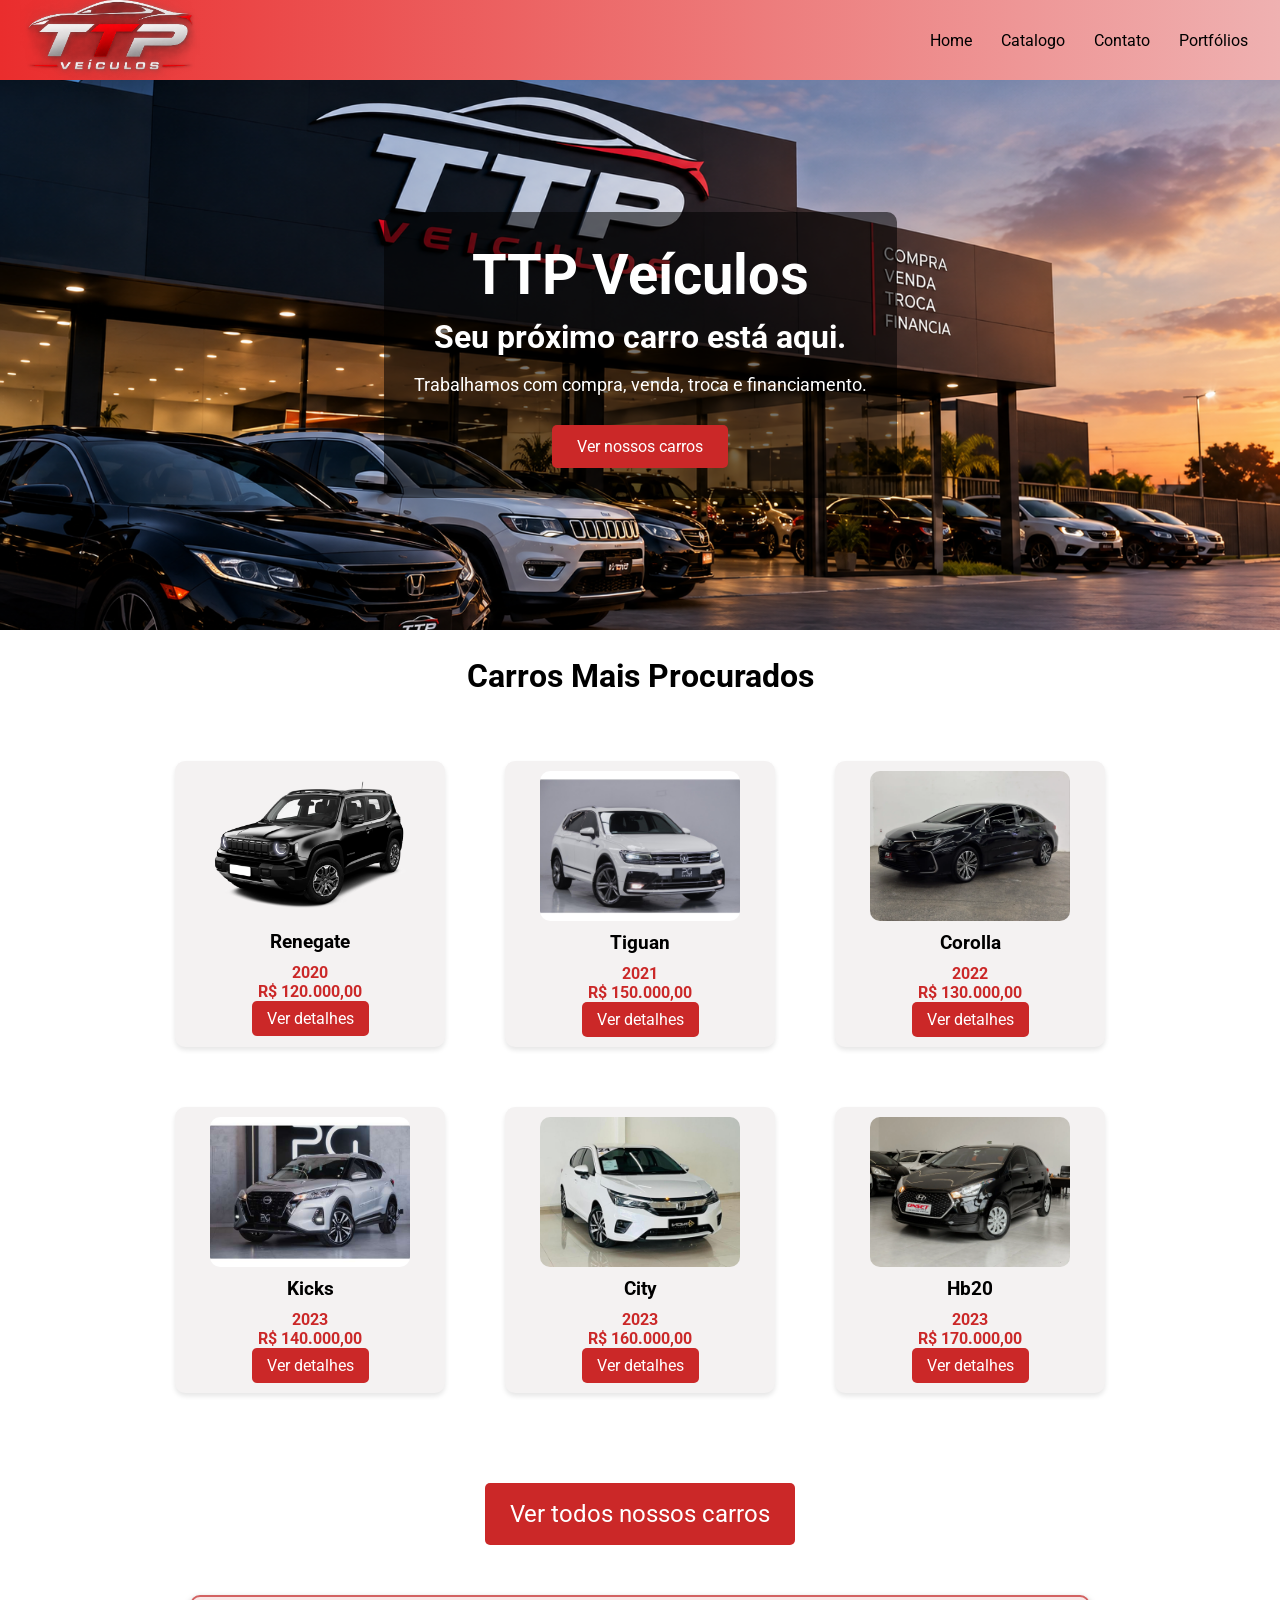
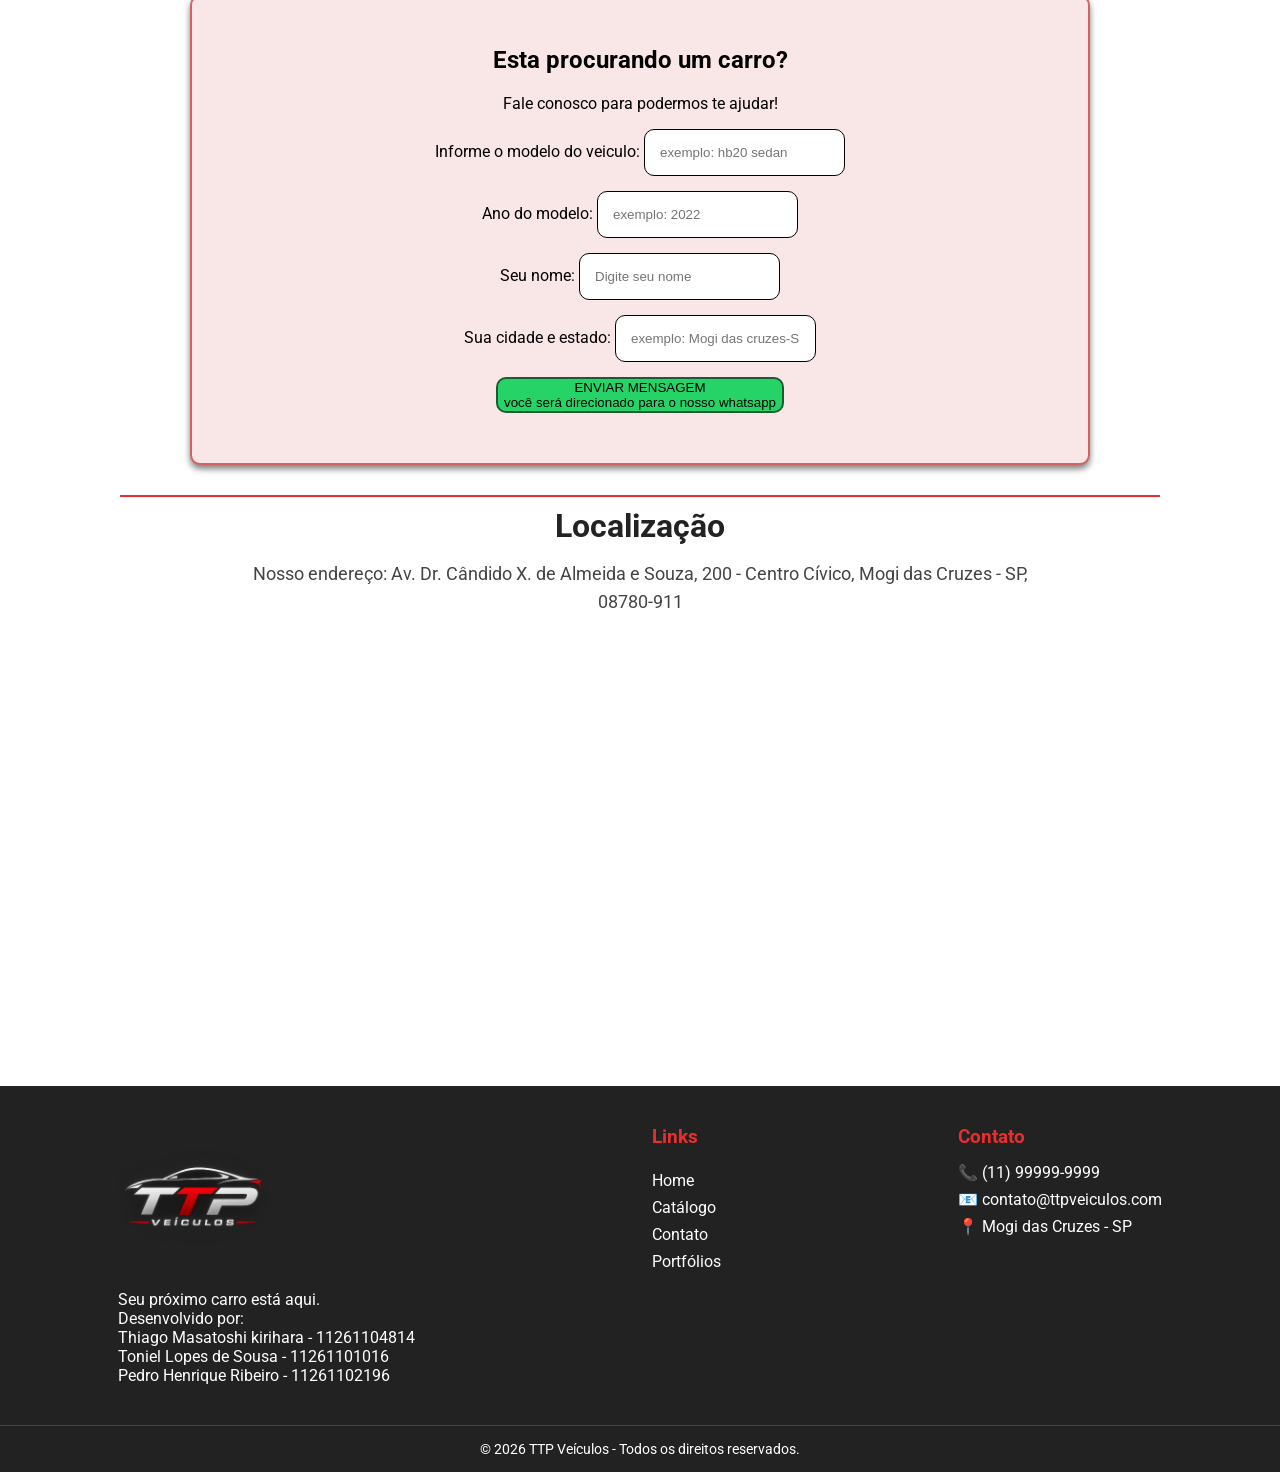
<file: index.html>
<!DOCTYPE html>
<html lang="pt-br">
<head>
    <meta charset="UTF-8">
    <meta name="viewport" content="width=device-width, initial-scale=1.0">
    <title>TTP Veiculos</title>
    <link rel="stylesheet" href="style.css">
    <link rel="preconnect" href="https://fonts.googleapis.com">
    <link rel="preconnect" href="https://fonts.gstatic.com" crossorigin>
    <link href="https://fonts.googleapis.com/css2?family=Black+Ops+One&family=Roboto:ital,wdth,wght@0,75..100,100..900;1,75..100,100..900&display=swap" rel="stylesheet">
</head>
<body>
    <header>
        <img class="logo" src="assets/logo.png" alt="Logo da TTP Veiculos">
        <nav>
            <ul>
                <li><a href="index.html">Home</a></li>
                <li><a href="catalogo.html">Catalogo</a></li>
                <li><a href="contato.html">Contato</a></li>
                <li><a href="portfolio.html">Portfólios</a></li>
            </ul>
        </nav>
    </header>   

    <section class="hero">
    <div class="hero-content">
        <h1>TTP Veículos</h1>
        <h2>Seu próximo carro está aqui.</h2>
        <p>
            Trabalhamos com compra, venda, troca e financiamento.
        </p>
        <a href="catalogo.html" class="hero-button">
            Ver nossos carros
        </a>
    </div>  
    </section>

<section class="maisprocurados">
    <h1>Carros Mais Procurados</h1>
    <div class="carros-container">
        <div class="carro-item">
            <img src="assets/renegate1/carro1-0.webp" alt="Carro 1">
            <h3>Renegate</h3>
            <h4>2020</h4>
            <h4 class="valor">R$ 120.000,00</h4>
            <a class="link-carro" href="carro_detalhes.html#img-renegate">Ver detalhes</a>
        </div>
        <div class="carro-item">
            <img src="assets/tiguan2/carro2-0.jpg" alt="Carro 2">
            <h3>Tiguan</h3>
            <h4>2021</h4>
            <h4 class="valor">R$ 150.000,00</h4>
            <a class="link-carro" href="carro_detalhes.html#img-tiguan">Ver detalhes</a>
        </div>
        <div class="carro-item">
            <img src="assets/corolla3/carro3-0.webp" alt="Carro 3">
            <h3>Corolla</h3>
            <h4>2022</h4>
            <h4 class="valor">R$ 130.000,00</h4>
            <a class="link-carro" href="carro_detalhes.html#img-corolla">Ver detalhes</a>
        </div>
        <div class="carro-item">
            <img src="assets/kicks4/carro4-0.jpg" alt="Carro 4">
            <h3>Kicks</h3>
            <h4>2023</h4>
            <h4 class="valor">R$ 140.000,00</h4>
            <a class="link-carro" href="carro_detalhes.html#img-kicks">Ver detalhes</a>
        </div>
        <div class="carro-item">
            <img src="assets/city5/carro5-0.jpg" alt="Carro 5">
            <h3>City</h3>
            <h4>2023</h4>
            <h4 class="valor">R$ 160.000,00</h4>
            <a class="link-carro" href="carro_detalhes.html#img-city">Ver detalhes</a>
        </div>
        <div class="carro-item">
            <img src="assets/hb206/carro6-0.webp" alt="Carro 6">
            <h3>Hb20</h3>
            <h4>2023</h4>
            <h4 class="valor">R$ 170.000,00</h4>
            <a class="link-carro" href="carro_detalhes.html#img-hb20">Ver detalhes</a>
        </div>
    </div>

        <div class="ver-mais">
            <a href="catalogo.html">Ver todos nossos carros</a>
        </div>
    
</section>

<section>
    <div id="form-contato" class="formulariocontato">
        <h1>Esta procurando um carro?</h1>
        <p>Fale conosco para podermos te ajudar!</p>
        <form id="camposform">

            <div class="campo">
                <label for="modelo-veiculo"> Informe o modelo do veiculo: </label>
                <input type="text" id="modelo-veiculo" required placeholder="exemplo: hb20 sedan">
            </div>

            <div class="campo">
                <label for="ano-veiculo">Ano do modelo: </label>
                <input type="number" id="ano-veiculo" required placeholder="exemplo: 2022">
            </div>

            <div class="campo">
                <label for="nome-cliente">Seu nome: </label>
                <input type="text" id="nome-cliente" required placeholder="Digite seu nome">
            </div>

            <div class="campo">
                <label for="cidade-cliente">Sua cidade e estado: </label>
                <input type="text" id="cidade-cliente" required placeholder="exemplo: Mogi das cruzes-SP">
            </div>

            <button class="botao-form" type="submit">ENVIAR MENSAGEM<br> você será direcionado para o nosso whatsapp</button>
        </form>
    </div>
</section>

<section>
    <div class="localizacao">
        <h1>Localização</h1>
        <p>Nosso endereço: Av. Dr. Cândido X. de Almeida e Souza, 200 - Centro Cívico, Mogi das Cruzes - SP, 08780-911</p>
        <iframe src="https://www.google.com/maps/embed?pb=!1m18!1m12!1m3!1d5493.735828514916!2d-46.184822549854324!3d-23.517873858874648!2m3!1f0!2f0!3f0!3m2!1i1024!2i768!4f13.1!3m3!1m2!1s0x94ce7b7e1f6a37d5%3A0xd0b2523effde0064!2sUniversidade%20de%20Mogi%20das%20Cruzes!5e0!3m2!1spt-BR!2sbr!4v1791236373984!5m2!1spt-BR!2sbr" width="600" height="450" style="border:0;" allowfullscreen="" loading="lazy" referrerpolicy="strict-origin-when-cross-origin"></iframe>    
    </div>
</section>

<section class="footer">
    <div class="footer-container">

        <div class="footer-logo">
            <img src="assets/logo.png" alt="TTP Veículos">
            <p>Seu próximo carro está aqui.</p>
            <p>Desenvolvido por:<br> Thiago Masatoshi kirihara - 11261104814
            <br>
            Toniel Lopes de Sousa - 11261101016
            <br>
            Pedro Henrique Ribeiro - 11261102196</p>
        </div>

        <div class="footer-links">
            <h3>Links</h3>
            <a href="index.html">Home</a>
            <a href="catalogo.html">Catálogo</a>
            <a href="contato.html">Contato</a>
            <a href="portfolio.html">Portfólios</a>
        </div>

        <div class="footer-contato">
            <h3>Contato</h3>
            <p>📞 (11) 99999-9999</p>
            <p>📧 contato@ttpveiculos.com</p>
            <p>📍 Mogi das Cruzes - SP</p>
        </div>

    </div>

    <div class="footer-bottom">
        <p>© 2026 TTP Veículos - Todos os direitos reservados.</p>
    </div>
</section>

<script src="script.js"></script>
</body>
</html>
</file>
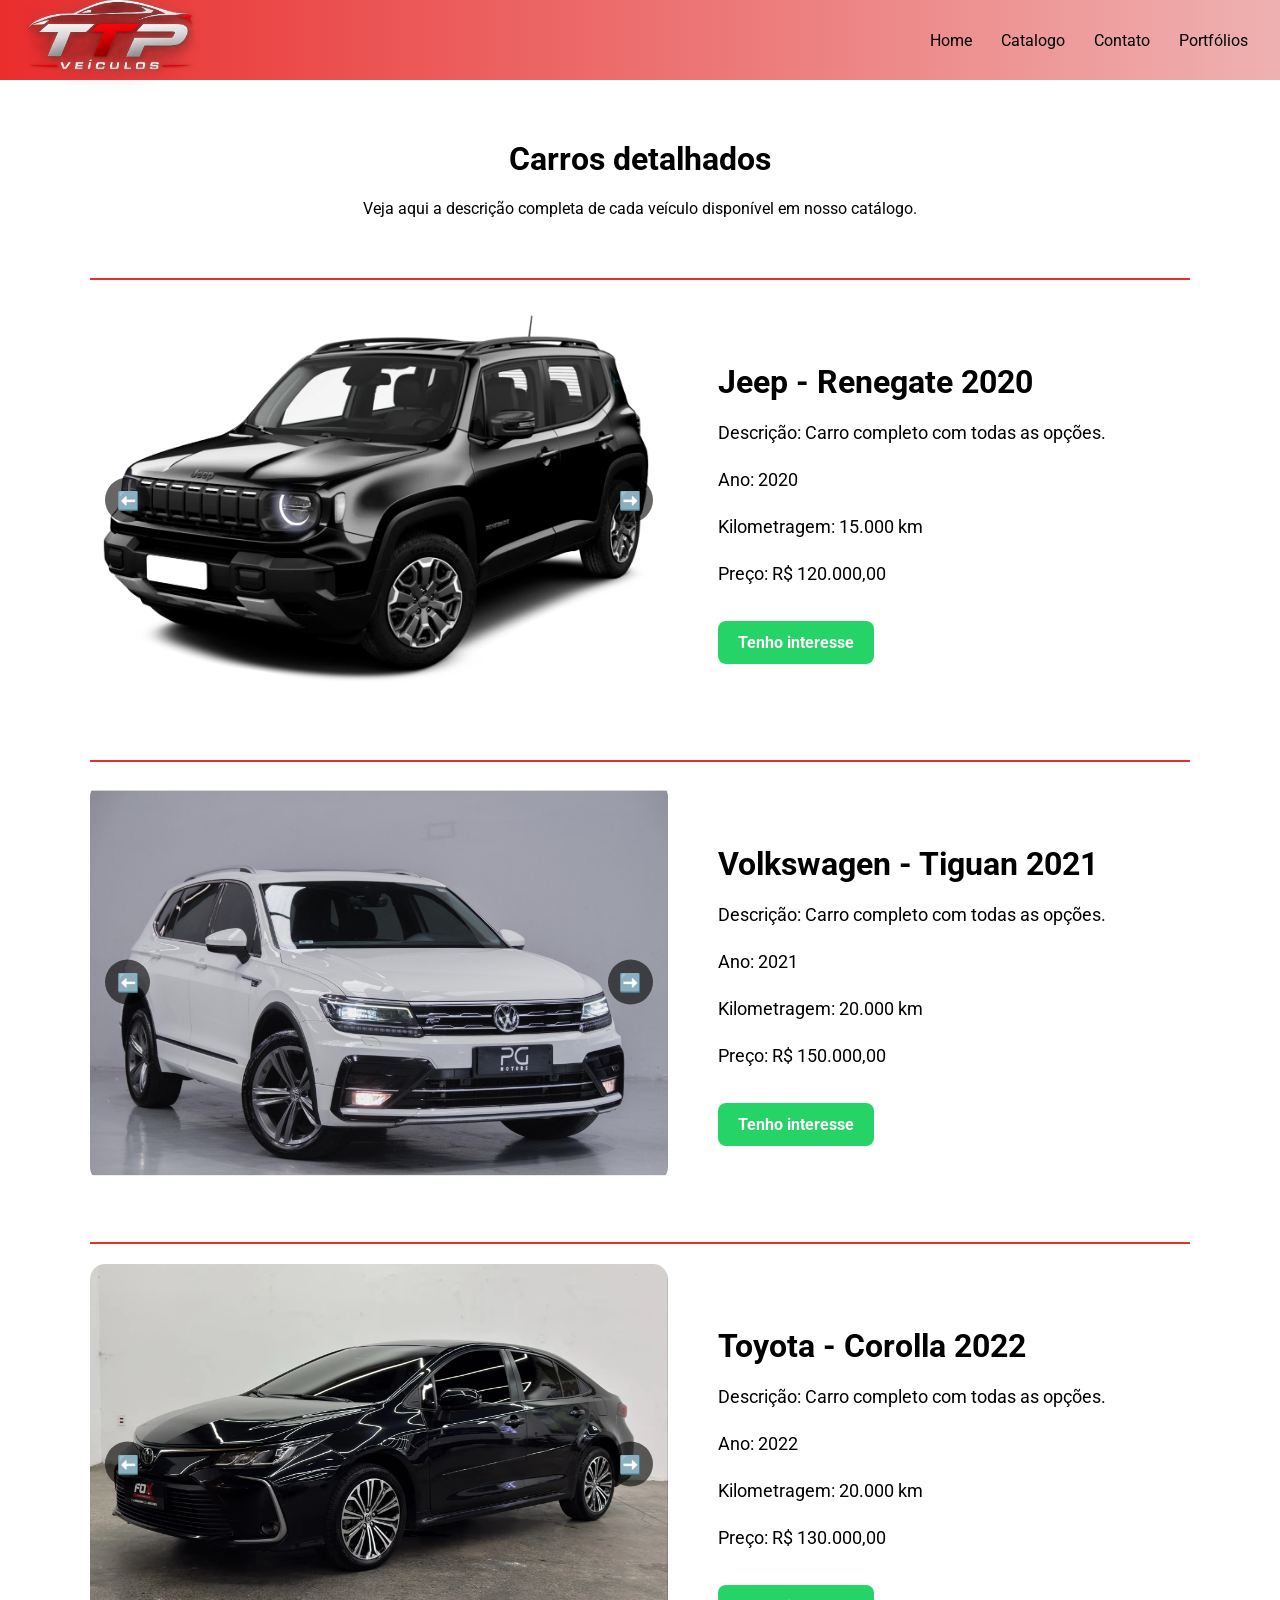
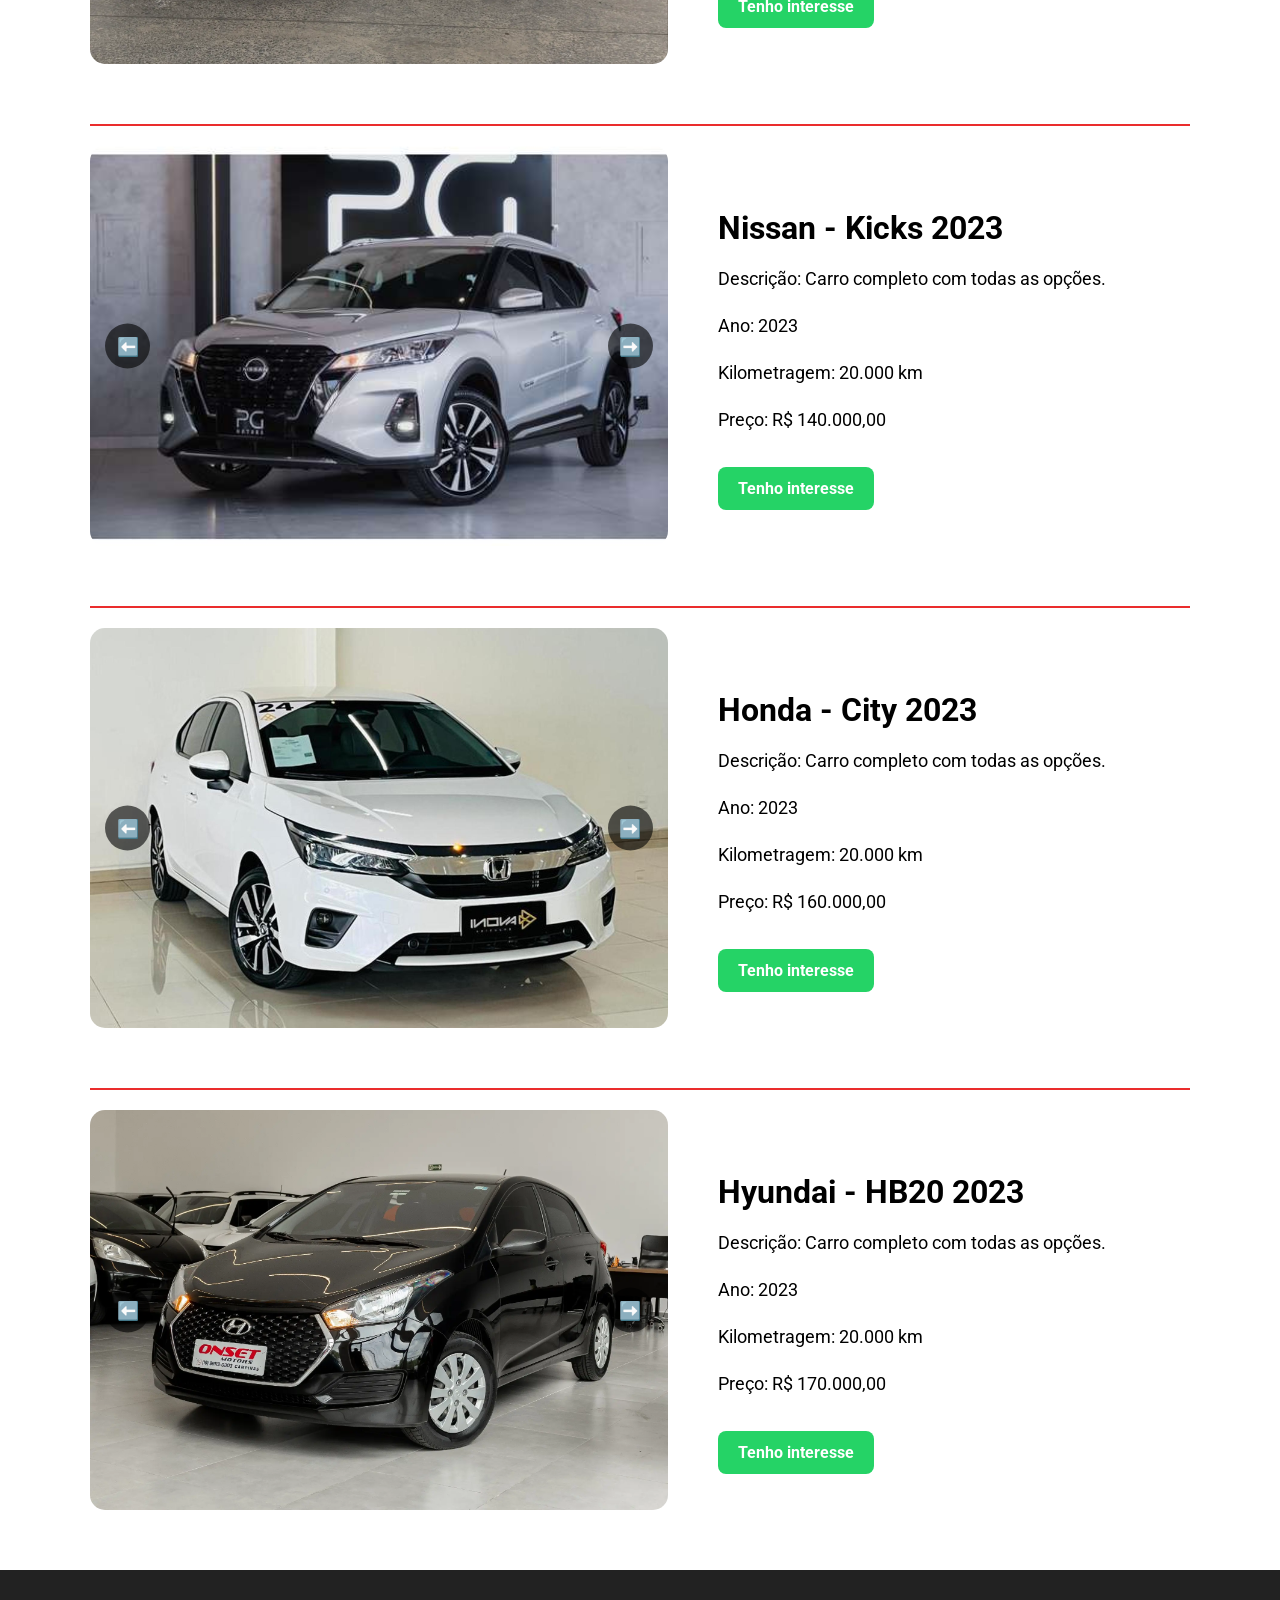
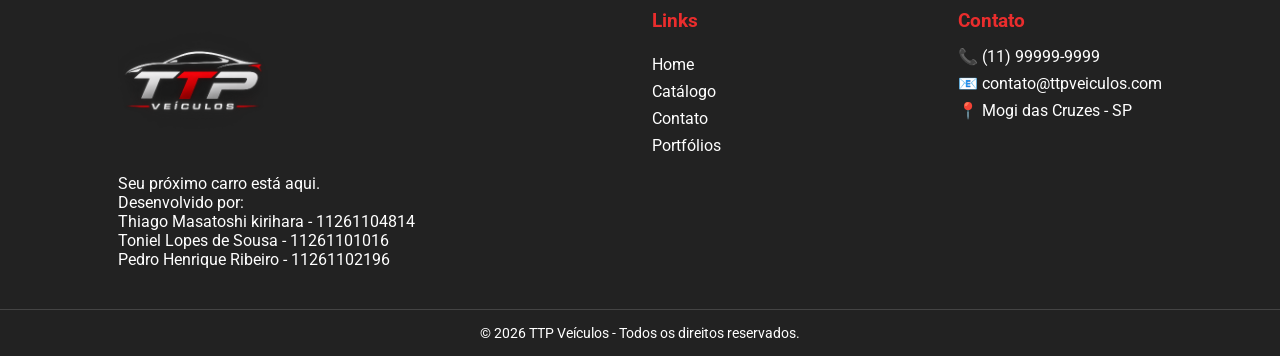
<file: carro_detalhes.html>
<!DOCTYPE html>
<html lang="pt-br">
<head>
    <meta charset="UTF-8">
    <meta name="viewport" content="width=device-width, initial-scale=1.0">
    <title>Catalogo TTP Veiculos</title>
    <link rel="stylesheet" href="style.css">
    <link rel="preconnect" href="https://fonts.googleapis.com">
    <link rel="preconnect" href="https://fonts.gstatic.com" crossorigin>
    <link href="https://fonts.googleapis.com/css2?family=Black+Ops+One&family=Roboto:ital,wdth,wght@0,75..100,100..900;1,75..100,100..900&display=swap" rel="stylesheet">
</head>
<body>
    <header>
        <img class="logo" src="assets/logo.png" alt="Logo da TTP Veiculos">
        <nav>
            <ul>
                <li><a href="index.html">Home</a></li>
                <li><a href="catalogo.html">Catalogo</a></li>
                <li><a href="contato.html">Contato</a></li>
                <li><a href="portfolio.html">Portfólios</a></li>
            </ul>
        </nav>
    </header>   

<div class="detalhes-intro">
    <h1>Carros detalhados</h1>
    <p>Veja aqui a descrição completa de cada veículo disponível em nosso catálogo.</p>
</div>


<section>
    <div class="carro-detalhes-container">
        <div class="imagem-carro">
            <img id="img-renegate" src="assets/renegate1/carro1-0.webp" alt="Imagem do Carro">
            <button id="anterior-renegate" class="anterior">⬅️</button>
            <button id="proximo-renegate" class="proximo">➡️</button>
        </div>

        <div class="carro-detalhes">
            <h2>Jeep - Renegate 2020</h2>
            <p>Descrição: Carro completo com todas as opções.</p>
            <p>Ano: 2020</p>
            <p>Kilometragem: 15.000 km</p>
            <p>Preço: R$ 120.000,00</p>
            <a
                href="https://wa.me/5511958227153?text=Ol%C3%A1%21%20Tenho%20interesse%20no%20Jeep%20Renegade%202020%2C%20por%20R%24%20150.000%2C00."
                target="_blank" class="link-whatsapp">
                Tenho interesse
            </a>
        </div>
    </div>


    <div class="carro-detalhes-container">
        <div class="imagem-carro">
            <img id="img-tiguan" src="assets/tiguan2/carro2-0.jpg" alt="Imagem do Carro">
            <button id="anterior-tiguan" class="anterior">⬅️</button>
            <button id="proximo-tiguan" class="proximo">➡️</button>
        </div>

        <div class="carro-detalhes">
            <h2>Volkswagen - Tiguan 2021</h2>
            <p>Descrição: Carro completo com todas as opções.</p>
            <p>Ano: 2021</p>
            <p>Kilometragem: 20.000 km</p>
            <p>Preço: R$ 150.000,00</p>
            <a
                href="https://wa.me/5511958227153?text=Ol%C3%A1%21%20Tenho%20interesse%20no%20Volkswagen%20Tiguan%202020%2C%20por%20R%24%20170.000%2C00."
                target="_blank" class="link-whatsapp">
                Tenho interesse
            </a>
        </div>
    </div>

    <div class="carro-detalhes-container">
        <div class="imagem-carro">
            <img id="img-corolla" src="assets/corolla3/carro3-0.webp" alt="Imagem do Carro">
            <button id="anterior-corolla" class="anterior">⬅️</button>
            <button id="proximo-corolla" class="proximo">➡️</button>
        </div>

        <div class="carro-detalhes">
            <h2>Toyota - Corolla 2022</h2>
            <p>Descrição: Carro completo com todas as opções.</p>
            <p>Ano: 2022</p>
            <p>Kilometragem: 20.000 km</p>
            <p>Preço: R$ 130.000,00</p>
            <a
                href="https://wa.me/5511958227153?text=Ol%C3%A1%21%20Tenho%20interesse%20no%20Toyota%20Corolla%202022%2C%20por%20R%24%20130.000%2C00."
                target="_blank" class="link-whatsapp">
                Tenho interesse
            </a>
        </div>
    </div>

    <div class="carro-detalhes-container">
        <div class="imagem-carro">
            <img id="img-kicks" src="assets/kicks4/carro4-0.jpg" alt="Imagem do Carro">
            <button id="anterior-kicks" class="anterior">⬅️</button>
            <button id="proximo-kicks" class="proximo">➡️</button>
        </div>

        <div class="carro-detalhes">
            <h2>Nissan - Kicks 2023</h2>
            <p>Descrição: Carro completo com todas as opções.</p>
            <p>Ano: 2023</p>
            <p>Kilometragem: 20.000 km</p>
            <p>Preço: R$ 140.000,00</p>
            <a
                href="https://wa.me/5511958227153?text=Ol%C3%A1%21%20Tenho%20interesse%20no%20Nissan%20Kicks%202023%2C%20por%20R%24%20140.000%2C00."
                target="_blank" class="link-whatsapp">
                Tenho interesse
            </a>
        </div>
    </div>

    <div class="carro-detalhes-container">
        <div class="imagem-carro">
            <img id="img-city" src="assets/city5/carro5-0.jpg" alt="Imagem do Carro">
            <button id="anterior-city" class="anterior">⬅️</button>
            <button id="proximo-city" class="proximo">➡️</button>
        </div>

        <div class="carro-detalhes">
            <h2>Honda - City 2023</h2>
            <p>Descrição: Carro completo com todas as opções.</p>
            <p>Ano: 2023</p>
            <p>Kilometragem: 20.000 km</p>
            <p>Preço: R$ 160.000,00</p>
            <a
                href="https://wa.me/5511958227153?text=Ol%C3%A1%21%20Tenho%20interesse%20no%20Honda%20City%202023%2C%20por%20R%24%20160.000%2C00."
                target="_blank" class="link-whatsapp">
                Tenho interesse
            </a>
        </div>
    </div>

<div class="carro-detalhes-container">
        <div class="imagem-carro">
            <img id="img-hb20" src="assets/hb206/carro6-0.webp" alt="Imagem do Carro">
            <button id="anterior-hb20" class="anterior">⬅️</button>
            <button id="proximo-hb20" class="proximo">➡️</button>
        </div>

        <div class="carro-detalhes">
            <h2>Hyundai - HB20 2023</h2>
            <p>Descrição: Carro completo com todas as opções.</p>
            <p>Ano: 2023</p>
            <p>Kilometragem: 20.000 km</p>
            <p>Preço: R$ 170.000,00</p>
            <a
                href="https://wa.me/5511958227153?text=Ol%C3%A1%21%20Tenho%20interesse%20no%20Hyundai%20HB20%202023%2C%20por%20R%24%20170.000%2C00."
                target="_blank" class="link-whatsapp">
                Tenho interesse
            </a>
        </div>
    </div>

    
</section>

    
<section class="footer">
    <div class="footer-container">

        <div class="footer-logo">
            <img src="assets/logo.png" alt="TTP Veículos">
            <p>Seu próximo carro está aqui.</p>
            <p>Desenvolvido por:<br> Thiago Masatoshi kirihara - 11261104814
            <br>
            Toniel Lopes de Sousa - 11261101016
            <br>
            Pedro Henrique Ribeiro - 11261102196</p>
        </div>

        <div class="footer-links">
            <h3>Links</h3>
            <a href="index.html">Home</a>
            <a href="catalogo.html">Catálogo</a>
            <a href="contato.html">Contato</a>
            <a href="portfolio.html">Portfólios</a>
        </div>

        <div class="footer-contato">
            <h3>Contato</h3>
            <p>📞 (11) 99999-9999</p>
            <p>📧 contato@ttpveiculos.com</p>
            <p>📍 Mogi das Cruzes - SP</p>
        </div>

    </div>

    <div class="footer-bottom">
        <p>© 2026 TTP Veículos - Todos os direitos reservados.</p>
    </div>
</section>

<script src="carro_detalhes.js"></script>

</body>
</html>
</file>
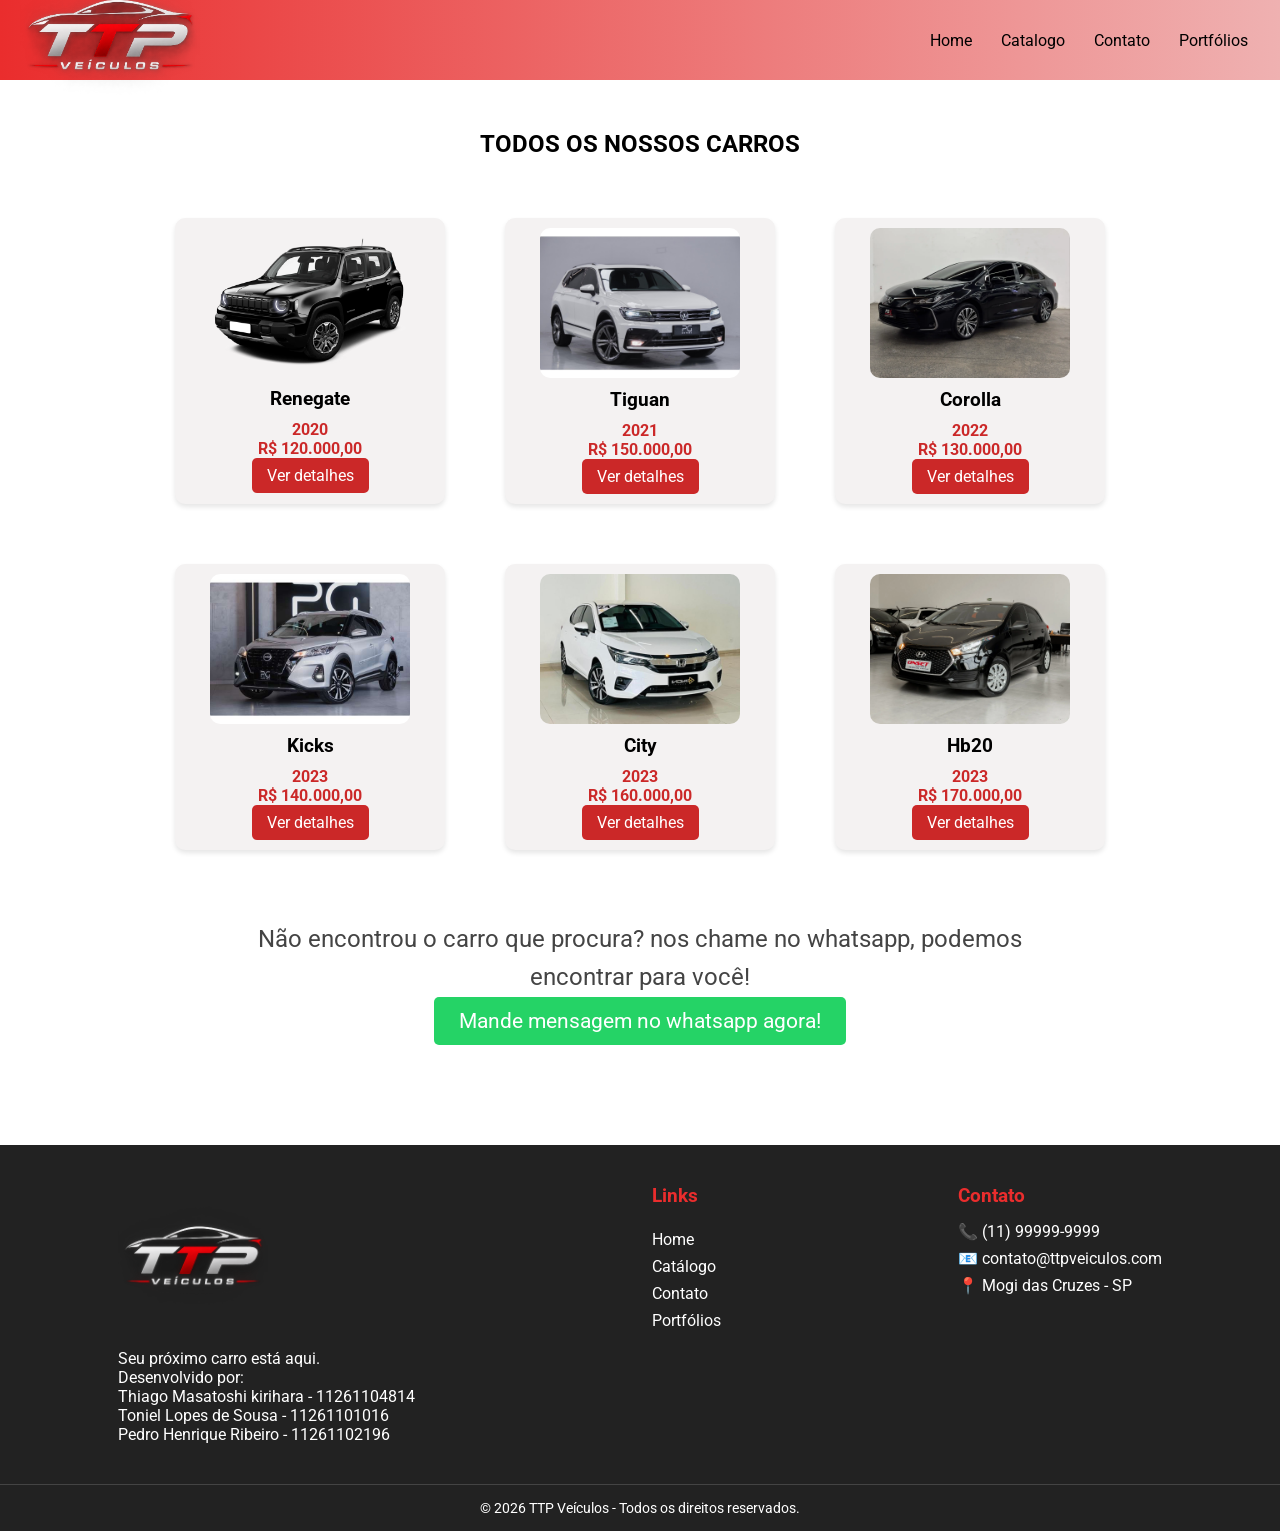
<file: catalogo.html>
<!DOCTYPE html>
<html lang="pt-br">
<head>
    <meta charset="UTF-8">
    <meta name="viewport" content="width=device-width, initial-scale=1.0">
    <title>Catalogo TTP Veiculos</title>
    <link rel="stylesheet" href="style.css">
    <link rel="preconnect" href="https://fonts.googleapis.com">
    <link rel="preconnect" href="https://fonts.gstatic.com" crossorigin>
    <link href="https://fonts.googleapis.com/css2?family=Black+Ops+One&family=Roboto:ital,wdth,wght@0,75..100,100..900;1,75..100,100..900&display=swap" rel="stylesheet">
</head>
<body>
    <header>
        <img class="logo" src="assets/logo.png" alt="Logo da TTP Veiculos">
        <nav>
            <ul>
                <li><a href="index.html">Home</a></li>
                <li><a href="catalogo.html">Catalogo</a></li>
                <li><a href="contato.html">Contato</a></li>
                <li><a href="portfolio.html">Portfólios</a></li>
            </ul>
        </nav>
    </header>   

<section class="todos-carros">
    <h1>TODOS OS NOSSOS CARROS</h1>
    <div class="carros-container">
        <div class="carro-item">
            <img src="assets/renegate1/carro1-0.webp" alt="Carro 1">
            <h3>Renegate</h3>
            <h4>2020</h4>
            <h4 class="valor">R$ 120.000,00</h4>
            <a class="link-carro" href="carro_detalhes.html#img-renegate">Ver detalhes</a>
        </div>
        <div class="carro-item">
            <img src="assets/tiguan2/carro2-0.jpg" alt="Carro 2">
            <h3>Tiguan</h3>
            <h4>2021</h4>
            <h4 class="valor">R$ 150.000,00</h4>
            <a class="link-carro" href="carro_detalhes.html#img-tiguan">Ver detalhes</a>
        </div>
        <div class="carro-item">
            <img src="assets/corolla3/carro3-0.webp" alt="Carro 3">
            <h3>Corolla</h3>
            <h4>2022</h4>
            <h4 class="valor">R$ 130.000,00</h4>
            <a class="link-carro" href="carro_detalhes.html#img-corolla">Ver detalhes</a>
        </div>
        <div class="carro-item">
            <img src="assets/kicks4/carro4-0.jpg" alt="Carro 4">
            <h3>Kicks</h3>
            <h4>2023</h4>
            <h4 class="valor">R$ 140.000,00</h4>
            <a class="link-carro" href="carro_detalhes.html#img-kicks">Ver detalhes</a>
        </div>
        <div class="carro-item">
            <img src="assets/city5/carro5-0.jpg" alt="Carro 5">
            <h3>City</h3>
            <h4>2023</h4>
            <h4 class="valor">R$ 160.000,00</h4>
            <a class="link-carro" href="carro_detalhes.html#img-city">Ver detalhes</a>
        </div>
        <div class="carro-item">
            <img src="assets/hb206/carro6-0.webp" alt="Carro 6">
            <h3>Hb20</h3>
            <h4>2023</h4>
            <h4 class="valor">R$ 170.000,00</h4>
            <a class="link-carro" href="carro_detalhes.html#img-hb20">Ver detalhes</a>
        </div>
    </div>

        <div class="whatsapp">
            <p>Não encontrou o carro que procura? nos chame no whatsapp, podemos encontrar para você!</p>
            <a href="https://wa.me/5511958227153" target="_blank">Mande mensagem no whatsapp agora!</a>
        </div>
    
</section>

<section class="footer">
    <div class="footer-container">

        <div class="footer-logo">
            <img src="assets/logo.png" alt="TTP Veículos">
            <p>Seu próximo carro está aqui.</p>
            <p>Desenvolvido por:<br> Thiago Masatoshi kirihara - 11261104814
            <br>
            Toniel Lopes de Sousa - 11261101016
            <br>
            Pedro Henrique Ribeiro - 11261102196</p>
        </div>

        <div class="footer-links">
            <h3>Links</h3>
            <a href="index.html">Home</a>
            <a href="catalogo.html">Catálogo</a>
            <a href="contato.html">Contato</a>
            <a href="portfolio.html">Portfólios</a>
        </div>

        <div class="footer-contato">
            <h3>Contato</h3>
            <p>📞 (11) 99999-9999</p>
            <p>📧 contato@ttpveiculos.com</p>
            <p>📍 Mogi das Cruzes - SP</p>
        </div>

    </div>

    <div class="footer-bottom">
        <p>© 2026 TTP Veículos - Todos os direitos reservados.</p>
    </div>
</section>


</body>
</html>
</file>
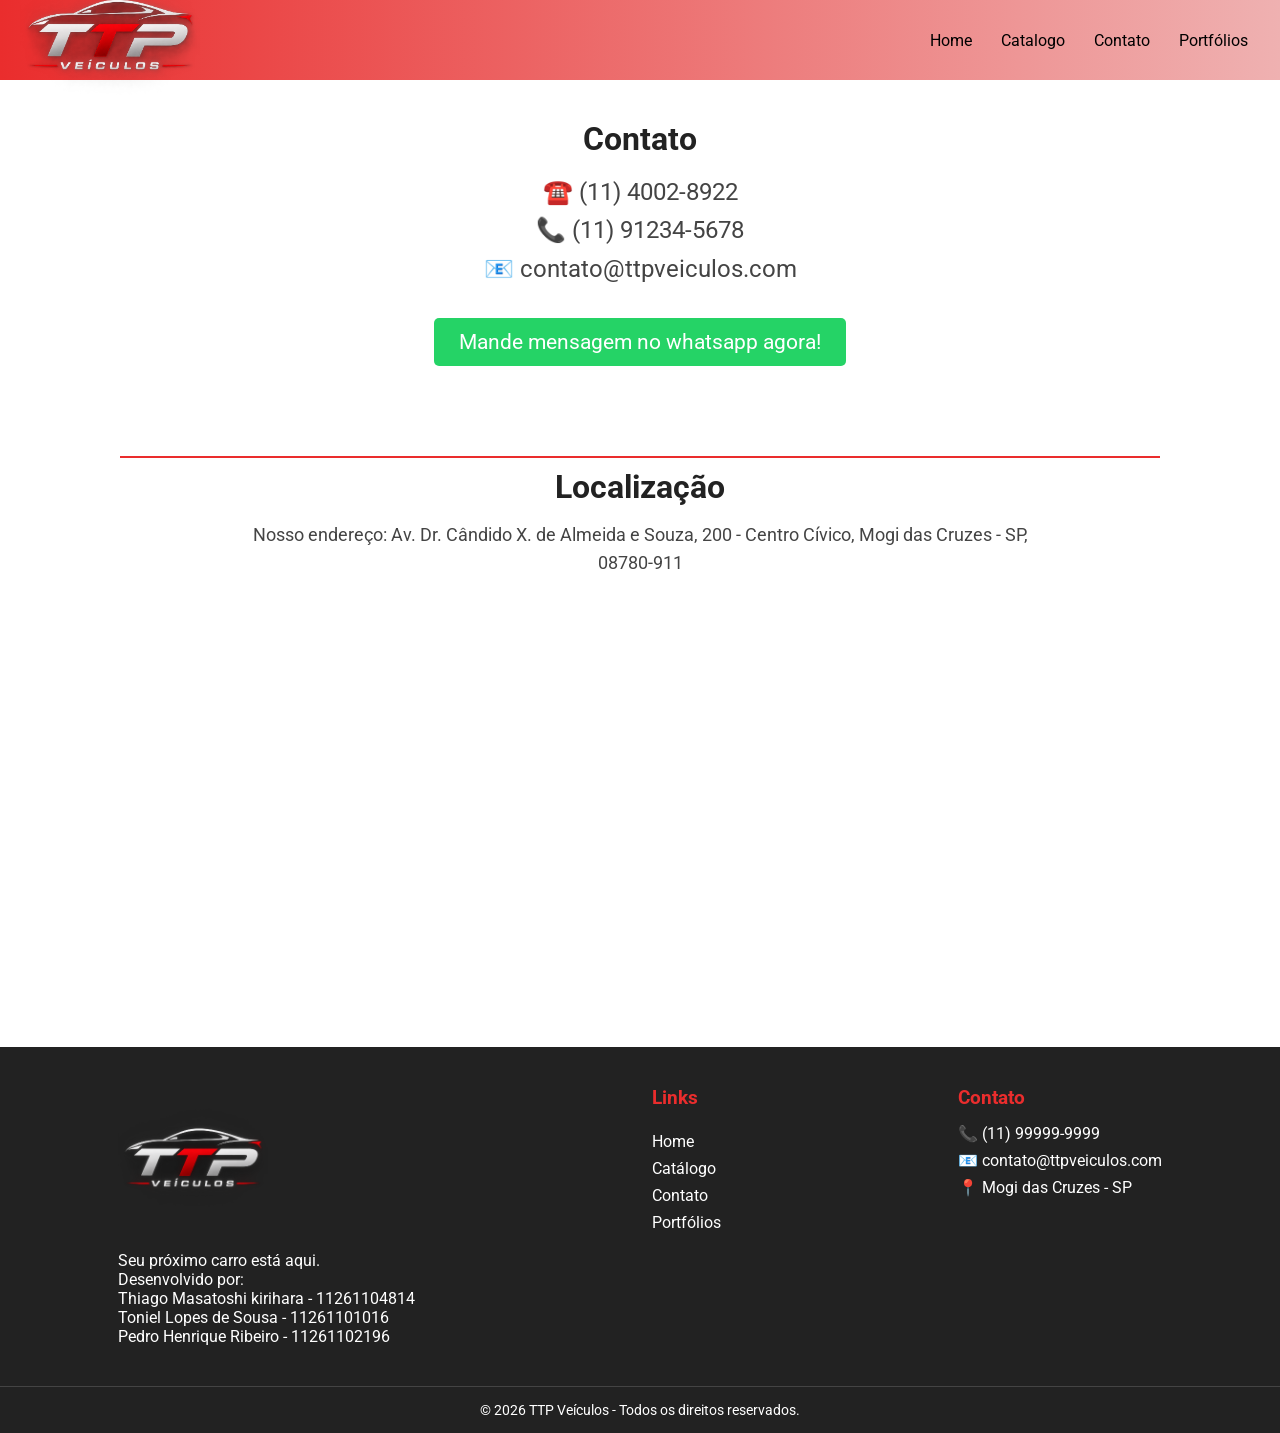
<file: contato.html>
<!DOCTYPE html>
<html lang="pt-br">
<head>
    <meta charset="UTF-8">
    <meta name="viewport" content="width=device-width, initial-scale=1.0">
    <title>Contatos TTP Veiculos</title>
    <link rel="stylesheet" href="style.css">
    <link rel="preconnect" href="https://fonts.googleapis.com">
    <link rel="preconnect" href="https://fonts.gstatic.com" crossorigin>
    <link href="https://fonts.googleapis.com/css2?family=Black+Ops+One&family=Roboto:ital,wdth,wght@0,75..100,100..900;1,75..100,100..900&display=swap" rel="stylesheet">
</head>
<body>
    <header>
        <img class="logo" src="assets/logo.png" alt="Logo da TTP Veiculos">
        <nav>
            <ul>
                <li><a href="index.html">Home</a></li>
                <li><a href="catalogo.html">Catalogo</a></li>
                <li><a href="contato.html">Contato</a></li>
                <li><a href="portfolio.html">Portfólios</a></li>
            </ul>
        </nav>
    </header>   

        <div class="contato">
            <h1>Contato</h1>
            <p>☎️ (11) 4002-8922</p>
            <p>📞 (11) 91234-5678</p>
            <p>📧 contato@ttpveiculos.com</p>
            <div class="whatsapp">
                <a href="https://wa.me/5511958227153" target="_blank">Mande mensagem no whatsapp agora!</a>
            </div>
        </div>


    
<section>
    <div class="localizacao">
        <h1>Localização</h1>
        <p>Nosso endereço: Av. Dr. Cândido X. de Almeida e Souza, 200 - Centro Cívico, Mogi das Cruzes - SP, 08780-911</p>
        <iframe src="https://www.google.com/maps/embed?pb=!1m18!1m12!1m3!1d5493.735828514916!2d-46.184822549854324!3d-23.517873858874648!2m3!1f0!2f0!3f0!3m2!1i1024!2i768!4f13.1!3m3!1m2!1s0x94ce7b7e1f6a37d5%3A0xd0b2523effde0064!2sUniversidade%20de%20Mogi%20das%20Cruzes!5e0!3m2!1spt-BR!2sbr!4v1791236373984!5m2!1spt-BR!2sbr" width="600" height="450" style="border:0;" allowfullscreen="" loading="lazy" referrerpolicy="strict-origin-when-cross-origin"></iframe>    
    </div>
</section>

<section class="footer">
    <div class="footer-container">

        <div class="footer-logo">
            <img src="assets/logo.png" alt="TTP Veículos">
            <p>Seu próximo carro está aqui.</p>
            <p>Desenvolvido por:<br> Thiago Masatoshi kirihara - 11261104814
            <br>
            Toniel Lopes de Sousa - 11261101016
            <br>
            Pedro Henrique Ribeiro - 11261102196</p>
        </div>

        <div class="footer-links">
            <h3>Links</h3>
            <a href="index.html">Home</a>
            <a href="catalogo.html">Catálogo</a>
            <a href="contato.html">Contato</a>
            <a href="portfolio.html">Portfólios</a>
        </div>

        <div class="footer-contato">
            <h3>Contato</h3>
            <p>📞 (11) 99999-9999</p>
            <p>📧 contato@ttpveiculos.com</p>
            <p>📍 Mogi das Cruzes - SP</p>
        </div>

    </div>

    <div class="footer-bottom">
        <p>© 2026 TTP Veículos - Todos os direitos reservados.</p>
    </div>
</section>


</body>
</html>
</file>
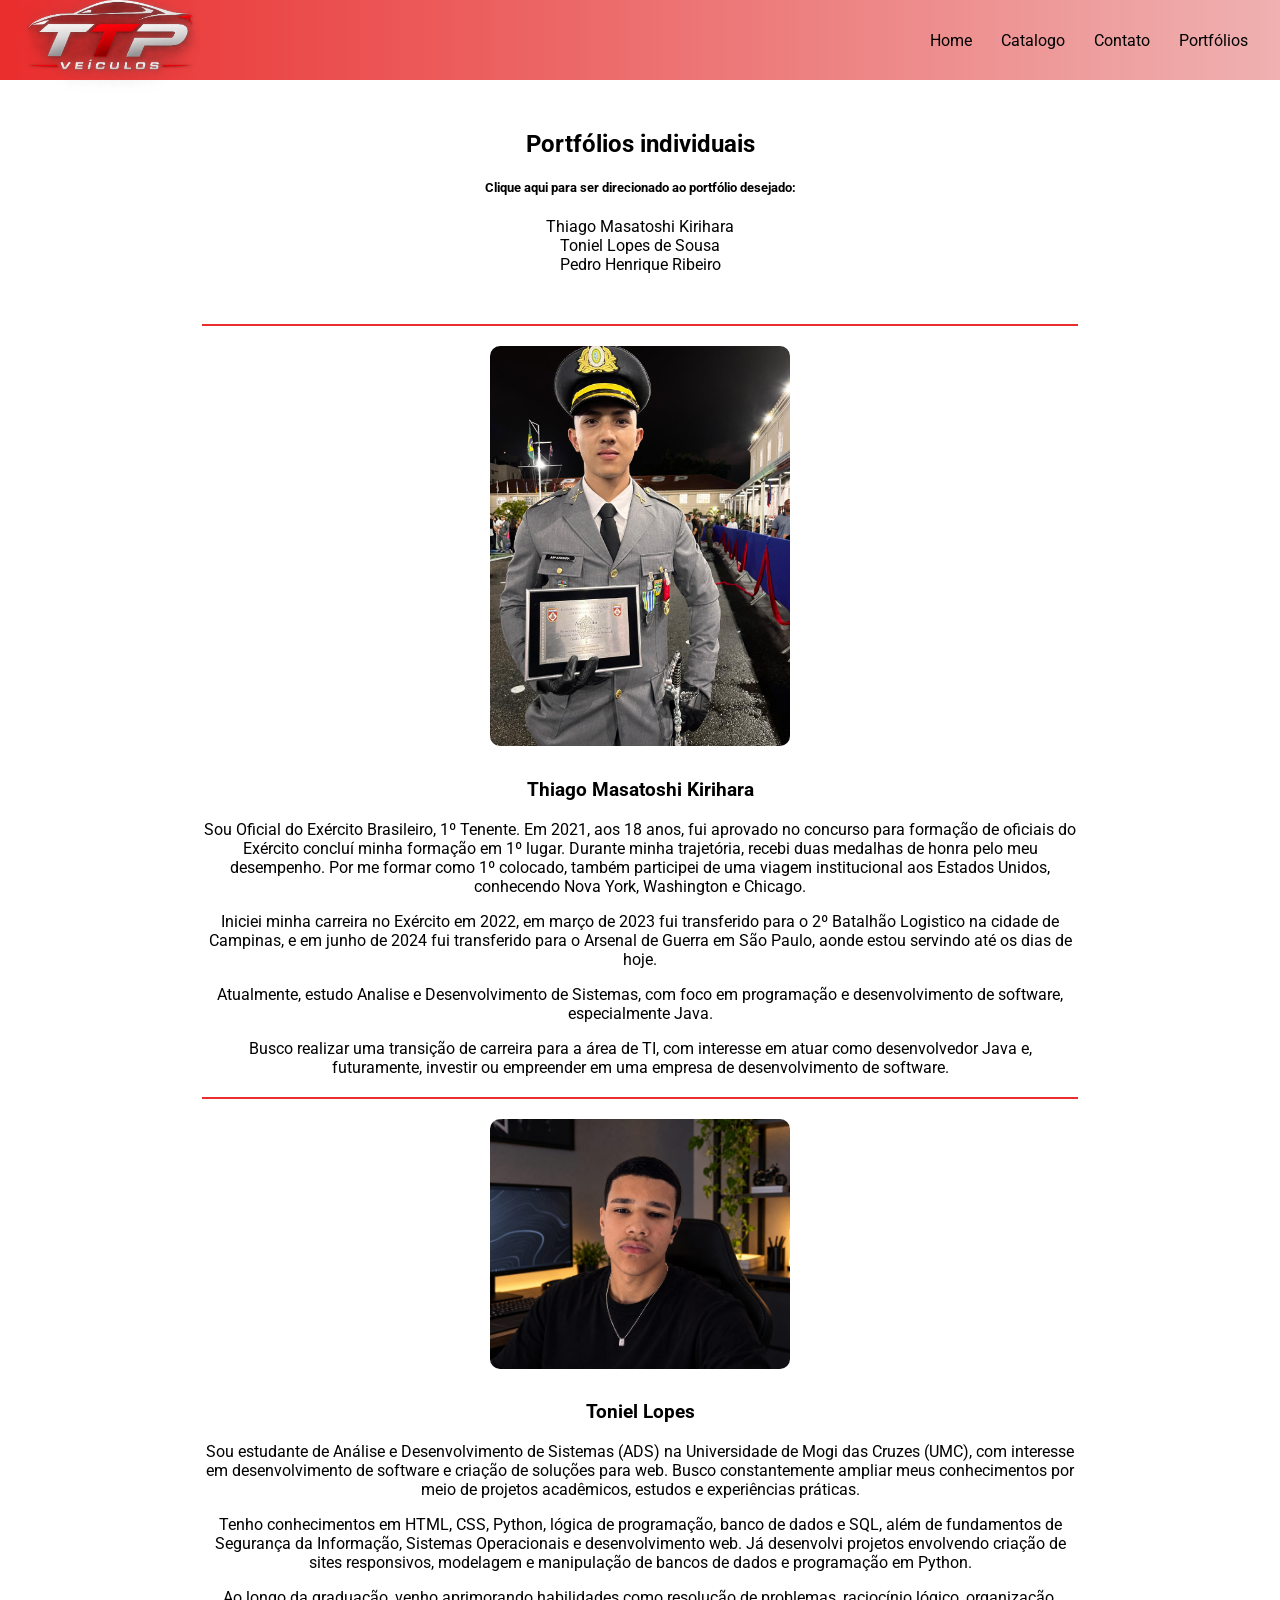
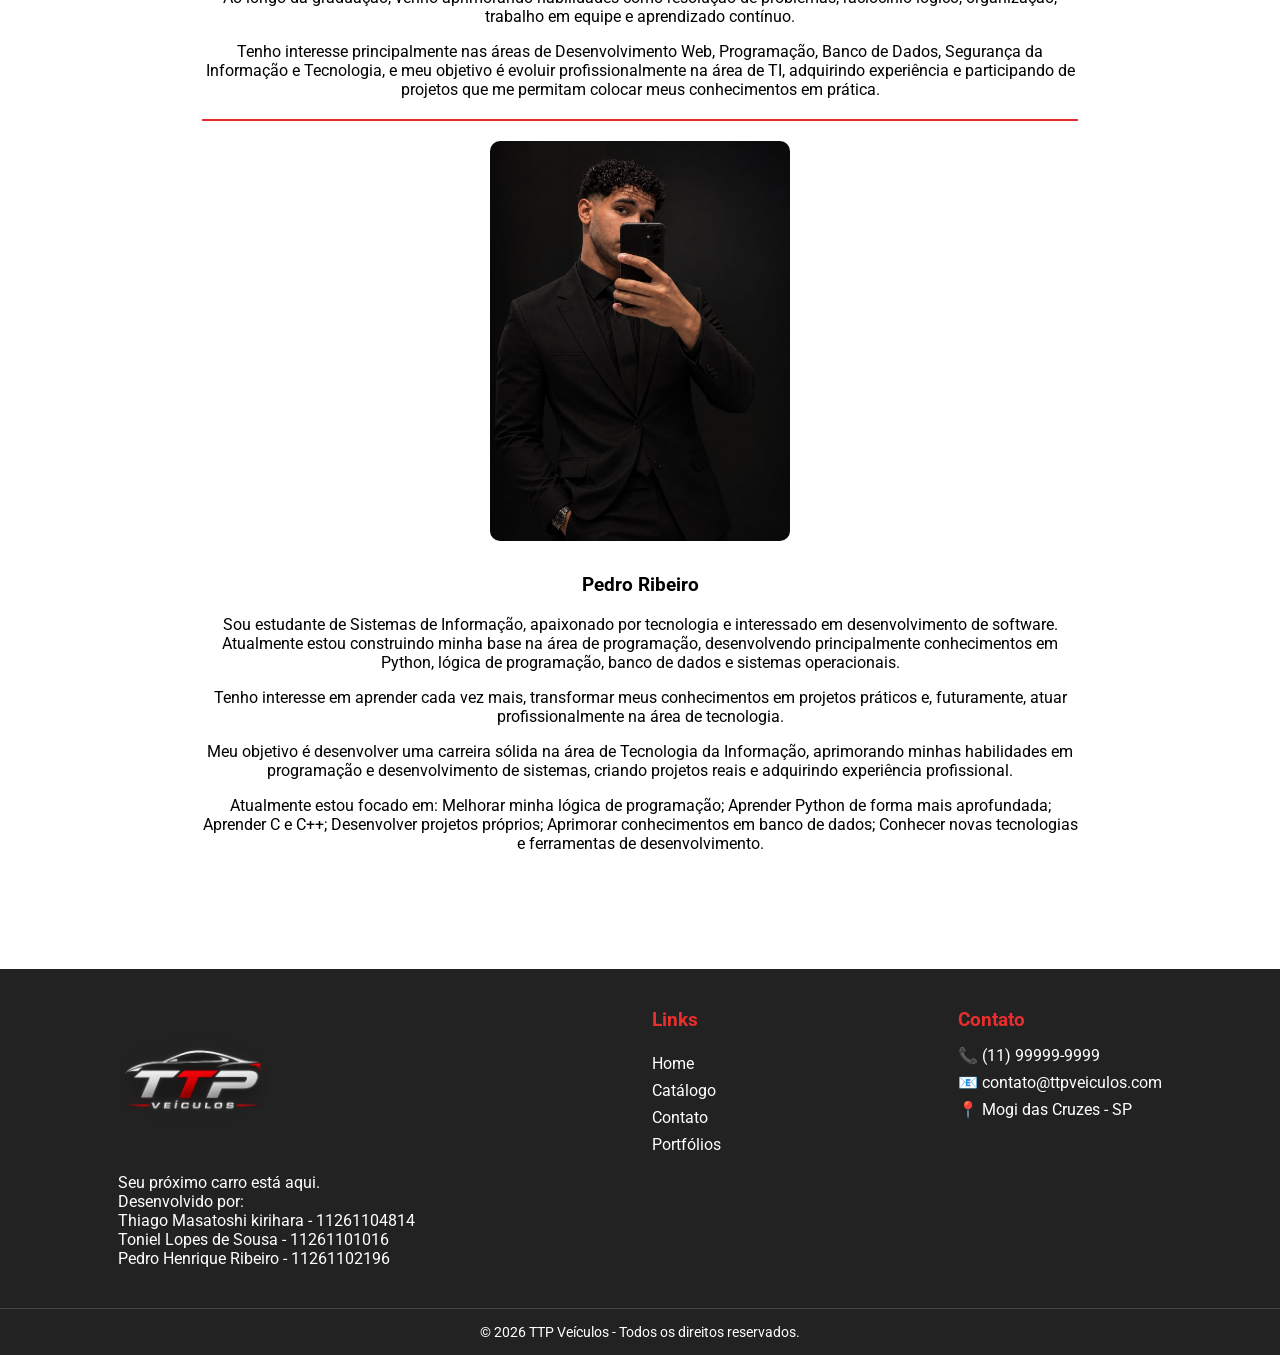
<file: portfolio.html>
<!DOCTYPE html>
<html lang="pt-br">
<head>
    <meta charset="UTF-8">
    <meta name="viewport" content="width=device-width, initial-scale=1.0">
    <title>Contatos TTP Veiculos</title>
    <link rel="stylesheet" href="style.css">
    <link rel="preconnect" href="https://fonts.googleapis.com">
    <link rel="preconnect" href="https://fonts.gstatic.com" crossorigin>
    <link href="https://fonts.googleapis.com/css2?family=Black+Ops+One&family=Roboto:ital,wdth,wght@0,75..100,100..900;1,75..100,100..900&display=swap" rel="stylesheet">
</head>
<body>
    <header>
        <img class="logo" src="assets/logo.png" alt="Logo da TTP Veiculos">
        <nav>
            <ul>
                <li><a href="index.html">Home</a></li>
                <li><a href="catalogo.html">Catalogo</a></li>
                <li><a href="contato.html">Contato</a></li>
                <li><a href="portfolio.html">Portfólios</a></li>
            </ul>
        </nav>
    </header>   

<section>
    <div class="lista-portfolio">
        <h1>Portfólios individuais</h1>
        <h5>Clique aqui para ser direcionado ao portfólio desejado:</h5>
        <ul>
            <li>
                <a href="#thiago-kirihara">Thiago Masatoshi Kirihara</a>
            </li>
            <li>
                <a href="#toniel-lopes">Toniel Lopes de Sousa</a>
            </li>
            <li>
                <a href="#pedro-ribeiro">Pedro Henrique Ribeiro</a>
            </li>
        </ul>
        <div class="portfolio-aluno">
            <div id="thiago-kirihara" class="portfolio-item">
                <img src="assets/alunos/Thiago Kirihara.jpg" alt="Thiago Kirihara">
                <h3>Thiago Masatoshi Kirihara</h3>
                <p>Sou Oficial do Exército Brasileiro, 1º Tenente. Em 2021, aos 18 anos, fui aprovado no concurso para formação de oficiais do Exército
                    concluí minha formação em 1º lugar. Durante minha trajetória, recebi duas medalhas de honra pelo meu desempenho. Por me formar como 1º colocado, também participei de uma
                     viagem institucional aos Estados Unidos, conhecendo Nova York, Washington e Chicago.
                </p>

                <p> 
                    Iniciei minha carreira no Exército em 2022, em março de 2023 fui transferido para o 2º Batalhão Logistico na cidade de Campinas, e em junho de 2024 fui transferido para 
                    o Arsenal de Guerra em São Paulo, aonde estou servindo até os dias de hoje. 
                </p>
                <p>
                    Atualmente, estudo Analise e Desenvolvimento de Sistemas, com foco em programação e desenvolvimento de software, especialmente Java.
                </p>

                <p>
                Busco realizar uma transição de carreira para a área de TI, com interesse em atuar como desenvolvedor Java e, futuramente,
                investir ou empreender em uma empresa de desenvolvimento de software.
                </p>
            </div>
            <div id="toniel-lopes" class="portfolio-item">
                <img src="assets/alunos/Toniel Lopes.jpg" alt="Toniel Lopes">
                <h3>Toniel Lopes</h3>
                <p>
                    Sou estudante de Análise e Desenvolvimento de Sistemas (ADS) na Universidade de Mogi das Cruzes (UMC), com interesse em
                     desenvolvimento de software e criação de soluções para web. Busco constantemente ampliar meus conhecimentos por meio de
                      projetos acadêmicos, estudos e experiências práticas.
                </p>

                <p>
                    Tenho conhecimentos em HTML, CSS, Python, lógica de programação, banco de dados e SQL, além de fundamentos de Segurança da
                     Informação, Sistemas Operacionais e desenvolvimento web. Já desenvolvi projetos envolvendo criação de sites responsivos,
                      modelagem e manipulação de bancos de dados e programação em Python.
                </p>
                <p>
                    Ao longo da graduação, venho aprimorando habilidades como resolução de problemas, raciocínio lógico, organização, trabalho
                     em equipe e aprendizado contínuo.
                </p>

                <p>
                    Tenho interesse principalmente nas áreas de Desenvolvimento Web, Programação, Banco de Dados, Segurança da Informação e Tecnologia,
                     e meu objetivo é evoluir profissionalmente na área de TI, adquirindo experiência e participando de projetos que me permitam colocar
                      meus conhecimentos em prática.
                </p>
            </div>
            <div id="pedro-ribeiro" class="portfolio-item">
                <img src="assets/alunos/Pedro Ribeiro.jpg" alt="Pedro Ribeiro">
                <h3>Pedro Ribeiro</h3>
                <p>
                    Sou estudante de Sistemas de Informação, apaixonado por tecnologia e interessado em desenvolvimento de software. Atualmente estou
                     construindo minha base na área de programação, desenvolvendo principalmente conhecimentos em Python, lógica de programação, 
                     banco de dados e sistemas operacionais.
                </p>
                <p>
                    Tenho interesse em aprender cada vez mais, transformar meus conhecimentos em projetos práticos e, futuramente, atuar profissionalmente 
                    na área de tecnologia.
                </p>
                <p>
                    Meu objetivo é desenvolver uma carreira sólida na área de Tecnologia da Informação, aprimorando minhas habilidades em programação e 
                    desenvolvimento de sistemas, criando projetos reais e adquirindo experiência profissional.
                </p>
                <p>
                    Atualmente estou focado em:
                    Melhorar minha lógica de programação;
Aprender Python de forma mais aprofundada;
Aprender C e C++;
Desenvolver projetos próprios;
Aprimorar conhecimentos em banco de dados;
Conhecer novas tecnologias e ferramentas de desenvolvimento.
                </p>
            </div>
</section>

<section class="footer">
    <div class="footer-container">

        <div class="footer-logo">
            <img src="assets/logo.png" alt="TTP Veículos">
            <p>Seu próximo carro está aqui.</p>
            <p>Desenvolvido por:<br> Thiago Masatoshi kirihara - 11261104814
            <br>
            Toniel Lopes de Sousa - 11261101016
            <br>
            Pedro Henrique Ribeiro - 11261102196</p>
        </div>

        <div class="footer-links">
            <h3>Links</h3>
            <a href="index.html">Home</a>
            <a href="catalogo.html">Catálogo</a>
            <a href="contato.html">Contato</a>
            <a href="portfolio.html">Portfólios</a>
        </div>

        <div class="footer-contato">
            <h3>Contato</h3>
            <p>📞 (11) 99999-9999</p>
            <p>📧 contato@ttpveiculos.com</p>
            <p>📍 Mogi das Cruzes - SP</p>
        </div>

    </div>

    <div class="footer-bottom">
        <p>© 2026 TTP Veículos - Todos os direitos reservados.</p>
    </div>
</section>


</body>
</html>
</file>
<file: style.css>
body {
    margin: 0;
    padding: 0;
    font-family: 'Roboto', sans-serif;
}

header {
    background: linear-gradient(to right, #ea2d2d, #efb1b1);
    display: flex;
    justify-content: space-between;
    align-items: center;
    margin: 0;
    padding: 5px 20px;
    height: 80px;
    box-sizing: border-box;
}

.logo {
    width: 180px;
    height: auto;
    margin: 0;
}

nav ul {
    display: flex;
    align-items: center;
    gap: 5px;
    margin: 0;
    padding: 0;
    list-style: none;
}

header li a {
    display: block;
    padding: 8px 12px;
    color: #000000;
    text-decoration: none;
    transition: 0.1s;
}

header li a:hover {
    color: #322929;
    text-decoration: underline;
    text-shadow: 0px 4px 3px rgba(0, 0, 0, 0.4);
}

.hero {
    min-height: 550px;
    display: flex;
    align-items: center;
    justify-content: center;
    background-image: url("assets/estabelecimento.png");
    background-size: cover;
    background-position: center;
    text-align: center;
}

.hero-content {
    max-width: 650px;
    padding: 30px;
    background-color: rgba(0, 0, 0, 0.55);
    border-radius: 10px;
    color: white;
}

.hero h1 {
    margin: 0 0 10px;
    font-size: 3.5rem;
}

.hero h2 {
    margin: 0 0 15px;
    font-size: 2rem;
}

.hero p {
    margin: 0 0 25px;
    font-size: 1.1rem;
    line-height: 1.6;
}

.hero-button {
    display: inline-block;
    padding: 12px 25px;
    background-color: #cb2828;
    color: white;
    text-decoration: none;
    border-radius: 5px;
    transition: 0.3s;
}

.hero-button:hover {
    background-color: #843434;
}

.maisprocurados h1 {
    text-align: center;
    font-size: 2rem;
}

.carros-container {
    display: flex;
    flex-wrap: wrap;
    justify-content: center;
    gap: 20px;
    padding: 20px;
}

.carro-item {
    display: flex;
    flex-direction: column;
    align-items: center;
    margin: 20px;
    padding: 10px;
    background-color: #f4f2f2;
    border-radius: 10px;
    box-shadow: 0 3px 5px rgba(0, 0, 0, 0.1);
    transition: box-shadow 0.3s ease;
}

.carro-item:hover {
    box-shadow: 0 6px 10px rgba(0, 0, 0, 0.2);
}

.carro-item img {
    width: 80%;
    max-width: 250px;
    border-radius: 10px;
}

.carro-item h3 {
    margin: 10px 0;
    font-size: 1.2rem;
    padding: 0;
}

.carro-item h4 {
    margin: 0px 0;
    padding: 0;
    font-size: 1rem;
    color: #cb2828;
}

.carro-item .link-carro {
    display: inline-block;
    padding: 8px 15px;
    background-color: #cb2828;
    color: white;
    text-decoration: none;
    border-radius: 5px;
    transition: 0.3s;
}

.carro-item .link-carro:hover {
    background-color: #843434;
}

.ver-mais {
    display: block;
    padding: 17px 25px;
    background-color: #cb2828;
    color: white;
    text-decoration: none;
    border-radius: 5px;
    transition: 0.3s;
    margin: 50px auto;
    width: fit-content;
}

.ver-mais:hover {
    background-color: #843434;
}

.ver-mais a {
    color: white;
    text-decoration: none;
    font-size: 1.5rem;
}

.footer {
    background-color: #222;
    color: white;
    margin-top: 40px;
}

.footer-container {
    display: flex;
    justify-content: space-around;
    align-items: flex-start;
    gap: 40px;
    padding: 40px 20px;
}

.footer-container h3 {
    margin-top: 0;
    margin-bottom: 15px;
    color: #ea2d2d;
}

.footer-logo img {
    width: 150px;
    margin-bottom: 10px;
}

.footer-logo p {
    margin: 0;
}

.footer-links {
    display: flex;
    flex-direction: column;
    gap: 8px;
}

.footer-links a {
    color: white;
    text-decoration: none;
}

.footer-links a:hover {
    color: #ea2d2d;
}

.footer-contato p {
    margin: 8px 0;
}

.footer-bottom {
    border-top: 1px solid #444;
    text-align: center;
    padding: 15px;
    font-size: 14px;
}

.footer-bottom p {
    margin: 0;
}

.localizacao {
    width: 90%;
    max-width: 1100px;
    margin: auto;
    padding: 30px;
    box-sizing: border-box;
    text-align: center;

}

.localizacao h1 {
    margin: 0 0 15px;
    font-size: 2rem;
    color: #222;
    border-top: 2px solid #ea2d2d;
    padding-top: 10px;
}

.localizacao p {
    margin:auto;
    max-width: 800px;
    font-size: 1.1rem;
    line-height: 1.6;
    color: #444;
}

.localizacao iframe {
    display: block;
    width: 100%;
    max-width: 600px;
    height: 400px;
    margin: 0 auto;
    border: 0;
    border-radius: 10px;
}

.whatsapp {
    width: 90%;
    max-width: 1100px;
    margin:auto;
    padding: 30px;
    box-sizing: border-box;
    text-align: center;
}

.whatsapp p {
    margin: auto;
    max-width: 800px;
    font-size: 1.5rem;
    line-height: 1.6;
    color: #444;
}

.whatsapp a {
    display: inline-block;
    padding: 12px 25px;
    background-color: #25D366;
    color: white;
    text-decoration: none;
    border-radius: 5px;
    transition: 0.3s;
    font-size: 1.3rem;
}

.whatsapp a:hover {
    background-color: #128C7E;
}

.todos-carros {
    width: 90%;
    max-width: 1100px;
    margin: auto auto;
    padding: 30px;
    box-sizing: border-box;
    text-align: center;
}

.contato{
    width: 90%;
    max-width: 1100px;
    margin: auto;
    padding: 30px;
    box-sizing: border-box;
    text-align: center;
}

.contato h1 {
    margin: 0 0 15px;
    font-size: 2rem;
    color: #222;
    padding-top: 10px;
}

.contato p {
    margin: 0 auto;
    max-width: 800px;
    font-size: 1.5rem;
    line-height: 1.6;
    color: #444;
}

.portfolio-aluno{

    width: 90%;
    max-width: 1100px;
    margin: auto;
    padding: 30px;
    box-sizing: border-box;
    text-align: center;
}

.portfolio-item img {
    width: 100%;
    max-width: 300px;
    height: auto;
    border-radius: 10px;
    margin-bottom: 10px;
}

.portfolio h1 {
    text-align: center;
    margin: 0 0 15px;
    font-size: 2rem;
    color: #222;
    padding-top: 10px;
}

.portfolio-item{
    margin-top: 20px;
    border-top: 2px solid #ea2d2d;
    padding-top: 20px;
}

.lista-portfolio {
    width: 90%;
    max-width: 1100px;
    margin: auto;
    padding: 30px;
    box-sizing: border-box;
    text-align: center;
}

.lista-portfolio a{
    text-decoration: none;
    color: #000000;
}

.lista-portfolio a:hover{
    color: #ea2d2d;
}

.lista-portfolio ul {
    justify-content: center;
    align-items: center;
    margin: 0;
    padding: 0;
    list-style: none;
}

.formulariocontato{
    background-color: rgb(249, 230, 230);
    text-align:center;
    margin: auto;
    width: 70%;
    border: 2px solid rgb(211, 98, 98);
    padding-top: 0;
    border-radius: 10px;
    padding-bottom: 50px;
    box-shadow: 0px 4px 6px rgba(0, 0, 0, 0.5);
}

.formulariocontato h1{
    text-align: center;
    margin-top: 3rem;
    padding-top: 1px;
}

.formulariocontato p{
    text-align: center;
}

.campo{
    text-align: center;
    margin-bottom: 15px;
}

.campos-form{
    display: block;
}

.campo input{
    border-color: #322929;
    padding:15px;
    border-radius: 10px;
    border: 1.5px solid black;
}

.campo textarea:focus{
    max-height:min-content;
}

.botao-form{
    background-color: #25D366;
    border: 2px solid #1b5a32;
    border-radius: 10px;
    cursor: pointer;
}

.botao-form:hover{
    background-color: #128C7E;
    color: white;
}
.carro-detalhes-container {
    width: 90%;
    max-width: 1100px;
    margin: 60px auto;
    display: flex;
    align-items: center;
    gap: 50px;
    border-top: 2px solid #ea2d2d;
    padding-top: 20px;
}

.imagem-carro {
    position: relative;
    width: 55%;
    height: 400px;
    overflow: hidden;
    border-radius: 15px;
}

.imagem-carro button {
    position: absolute;
    top: 50%;
    transform: translateY(-50%);
    width: 45px;
    height: 45px;
    border: none;
    border-radius: 50%;
    background-color: rgba(0, 0, 0, 0.6);
    color: white;
    font-size: 18px;
    cursor: pointer;
    transition: 0.3s;
}

.imagem-carro button:hover {
    background-color: rgba(0, 0, 0, 0.9);
}

.anterior {
    left: 15px;
}

.proximo {
    right: 15px;
}


.imagem-carro img {
    width: 100%;
    height: 100%;
    object-fit: cover;
    display: block;
}

.carro-detalhes {
    width: 45%;
}

.carro-detalhes h2 {
    font-size: 32px;
    margin-bottom: 10px;
}

.carro-detalhes h3 {
    font-size: 22px;
    margin-bottom: 20px;
}

.carro-detalhes p {
    font-size: 18px;
    line-height: 1.6;
}

.detalhes-intro {
    width: 90%;
    max-width: 1100px;
    margin: 60px auto;
    text-align: center;
}

.carro-detalhes a {
    display: inline-block;
    margin-top: 15px;
    padding: 12px 20px;
    background-color: #25D366;
    color: white;
    text-decoration: none;
    border-radius: 8px;
    font-weight: bold;
    transition: 0.3s;
}

.carro-detalhes a:hover {
    background-color: #128C7E;
}

@media (max-width: 700px) {

    header {
        flex-direction: column;
        width: 100%;
        height: auto;
        padding: 8px 0;
        box-sizing: border-box;
    }

    .logo {
        width: 100px;
        height: auto;
        margin-bottom: 8px;
    }

    nav {
        width: 100%;
    }

    nav ul {
        display: flex;
        justify-content: center;
        align-items: center;
        flex-wrap: wrap;
        gap: 5px;
        margin: 0;
        padding: 0;
    }

    header li a {
        padding: 6px 8px;
        font-size: 14px;
    }

    .hero {
        min-height: 500px;
        background-position: center;
    }

    .hero-content {
        width: 90%;
        max-width: 90%;
        padding: 20px;
        box-sizing: border-box;
    }

    .hero h1 {
        font-size: 2.8rem;
    }

    .hero h2 {
        font-size: 1.8rem;
    }

    .hero p {
        font-size: 1rem;
        line-height: 1.5;
    }

    .maisprocurados h1 {
        margin-left: 0;
        padding: 0 20px;
        font-size: 2rem;
    }

    .carros-container {
        display: grid;
        grid-template-columns: repeat(2, 1fr);
        column-gap: 5px;
        row-gap: 10px;
        padding: 5px;
        box-sizing: border-box;
    }

    .carro-item {
        width: auto;
        margin: 0;
        padding: 8px;
        box-sizing: border-box;
        box-shadow: 0 3px 5px rgba(0, 0, 0, 0.1);
    }


    .carro-item img {
        width: 100%;
        max-width: 160px;
        height: auto;
        border-radius: 8px;
    }

    .carro-item h3 {
        margin: 8px 0;
        font-size: 1rem;
        text-align: center;
    }

    .carro-item .link-carro {
        padding: 7px 10px;
        font-size: 0.9rem;
    }

    .ver-mais {
        margin: 20px auto;
    }

    .footer-container {
        flex-direction: column;
        align-items: center;
        text-align: center;
        gap: 30px;
        padding: 30px 15px;
    }

    .footer-links {
        align-items: center;
    }

    .footer-logo img {
        width: 120px;
    }

    .footer-bottom {
        font-size: 12px;
    }

    .portfolio-aluno {
        width: 100%;
        padding: 10px 18px;
    }

    .portfolio-item {
        width: 100%;
    }

    .portfolio-item img {
        width: 80%;
        max-width: 250px;
        margin-bottom: 20px;
    }

    .portfolio-item h2 {
        font-size: 1.4rem;
        line-height: 1.3;
        margin-bottom: 25px;
    }

    .portfolio-item p {
        font-size: 1rem;
        line-height: 1.6;
        text-align: left;
        margin-bottom: 20px;
    }

    .carro-detalhes-container {
        flex-direction: column;
    }

    .imagem-carro {
        width: 100%;
        height: 300px;
    }

    .carro-detalhes {
        width: 100%;
    }
}
</file>
